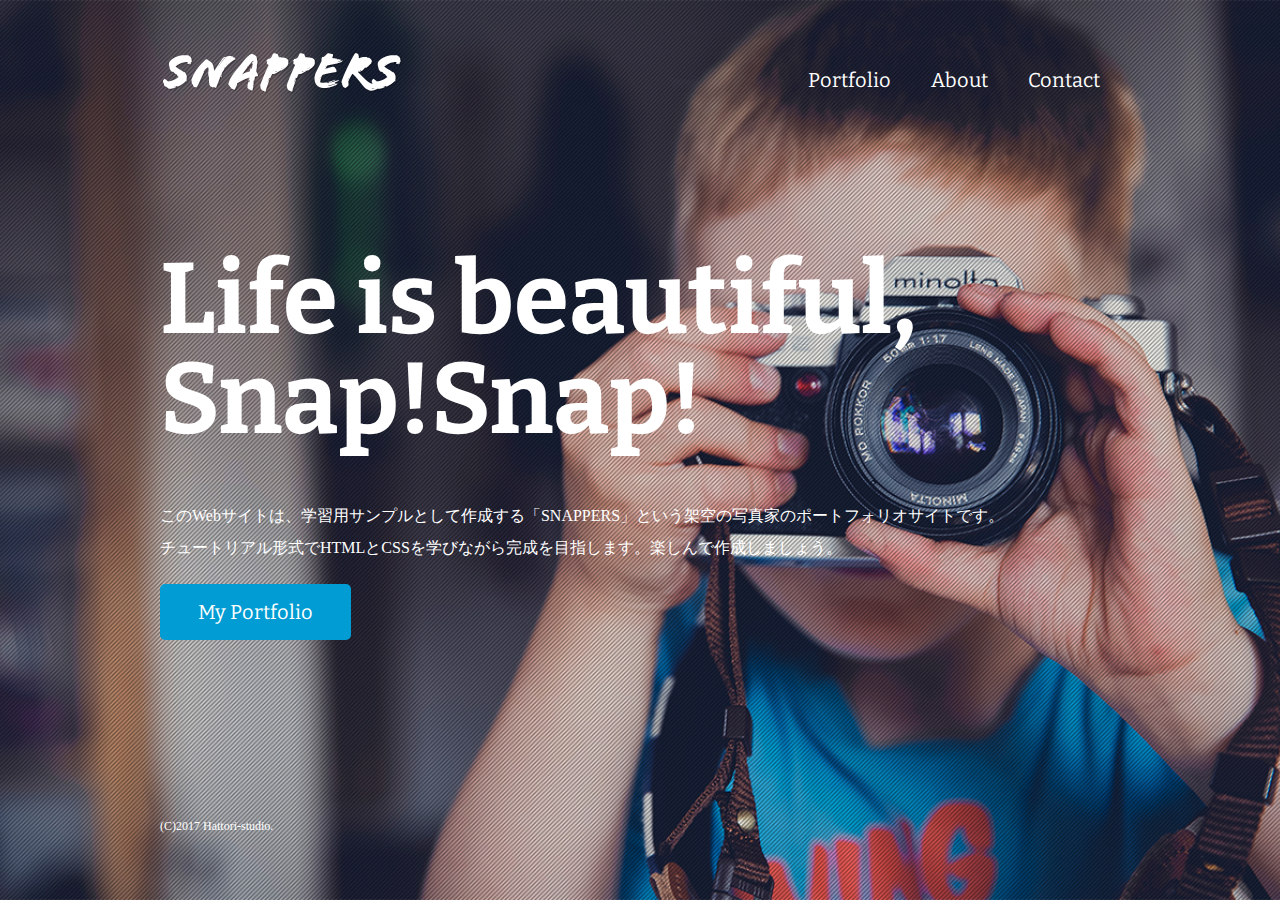
<file: index.html>
<!DOCTYPE html>
<html>
    <head>
       <meta charset="UTF-8">
       <meta name="viewport" content="width=device-width,initial-scale=1">
       <title>風景写真家</title>
       <link href="https://fonts.googleapis.com/css?family=Bitter:400,700" rel="stylesheet">
       <link href="css/style.css" rel="stylesheet">
    </head>
    <body id="index">
  
        <!-- header始まり -->
        <header>
          <div class="logo">
            <a href="index.html"><img src="images/logo.png" alt="SNAPPERS"></a>
          </div>
          <nav>
            <ul class="global-nav">
              <li><a href="portfolio.html">Portfolio</a></li>
              <li><a href="about.html">About</a></li>
              <li><a href="contact.html">Contact</a></li>
            </ul>
          </nav>
        </header>
        <!-- header終わり -->
        
        <!-- wrap始まり -->
        <div id="wrap">
          <div class="content">
            <h1>Life is beautiful, Snap!Snap!</h1>
            <p>このWebサイトは、学習用サンプルとして作成する「SNAPPERS」という架空の写真家のポートフォリオサイトです。<br>チュートリアル形式でHTMLとCSSを学びながら完成を目指します。楽しんで作成しましょう。</p>
            <p class="btn"><a href="portfolio.html">My Portfolio</a></p>
          </div>
        </div>
        <!-- wrap終わり -->
        
        <!-- footer始まり -->
        <footer>
          <small>(C)2017 Hattori-studio.</small>
        </footer>
        <!-- footer終わり -->
        
      </body>
      </html>
</file>
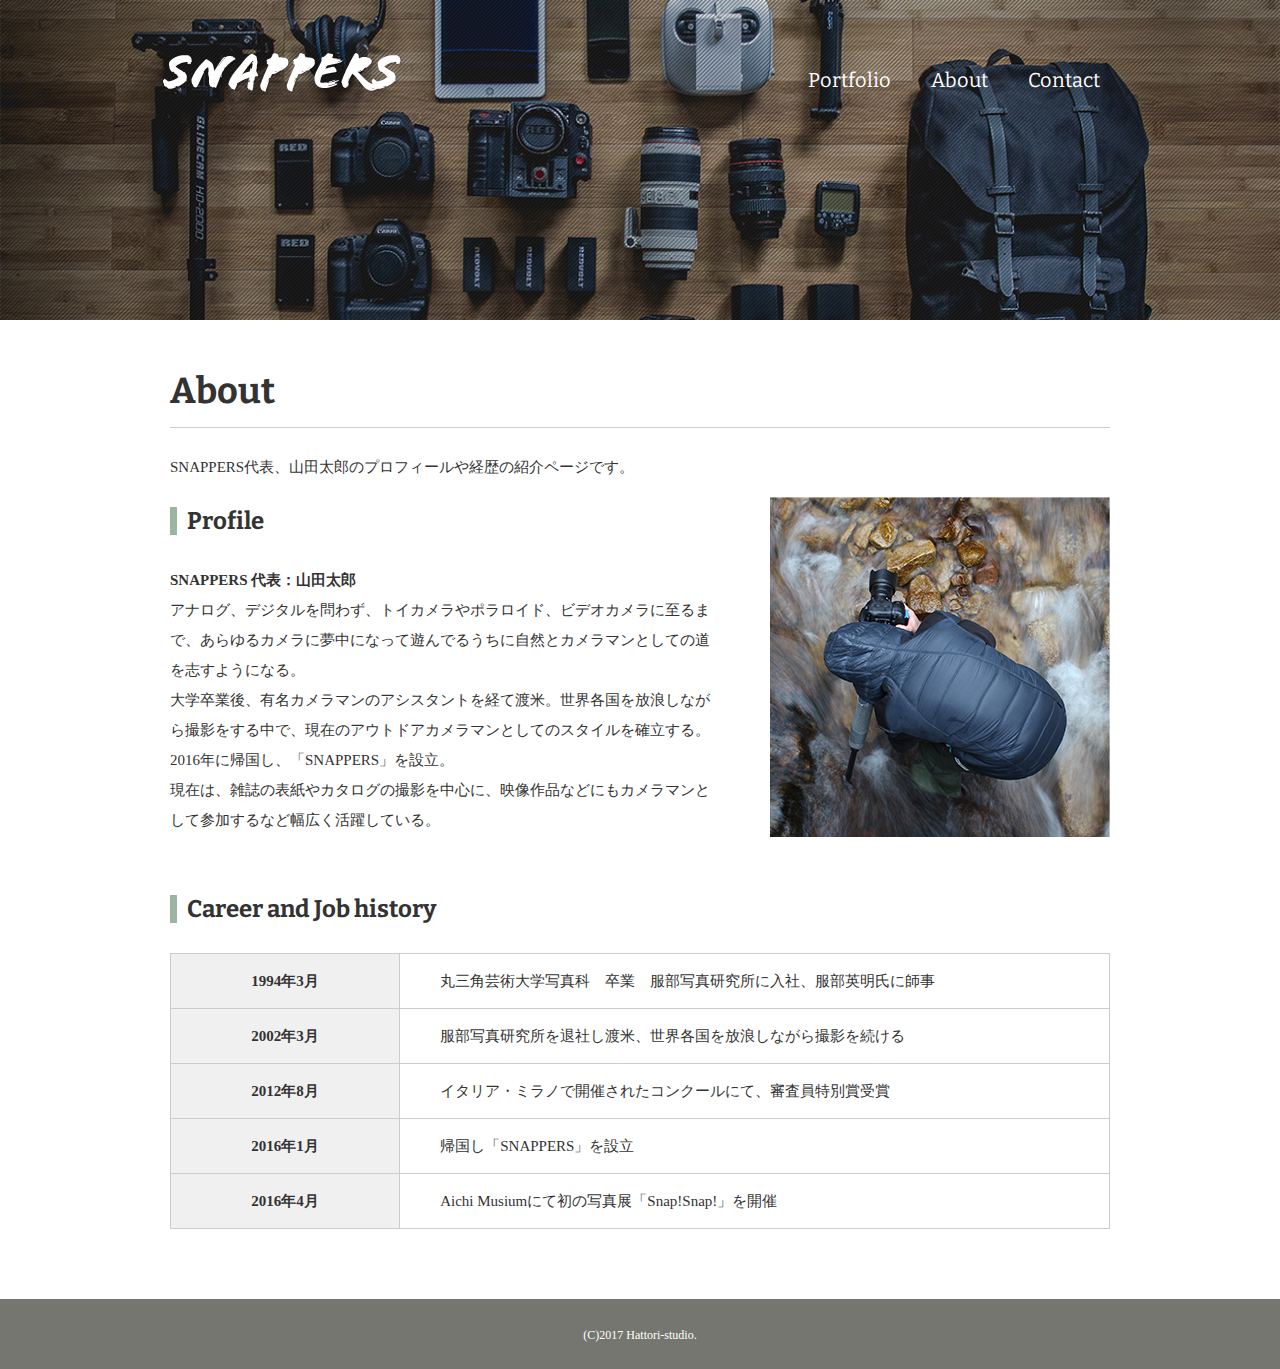
<file: about.html>
<!DOCTYPE html>
<html>
    <head>
       <meta charset="UTF-8">
       <meta name="viewport" content="width=device-width,initial-scale=1">
       <title>About | 風景写真家</title>
       <link href="https://fonts.googleapis.com/css?family=Bitter:400,700" rel="stylesheet">
       <link href="css/style.css" rel="stylesheet">
    </head>
    <body id="about">
        <!--header始まり-->
        <header>
            <div class="logo">
              <a href="index.html">
                  <img src="images/logo.png" alt="SNAPPERS">
              </a>
            </div>
            <nav>
                <ul class="global-nav">
                    <li><a href="portfolio.html">Portfolio</a></li>
                    <li><a href="about.html">About</a></li>
                    <li><a href="contact.html">Contact</a></li>
                </ul>
            </nav>
        </header>
        <!--header終わり-->

        <!--wrap始まり-->
        <div id="wrap">
            <div class="content">
                <div class="main-center">
                    <h1>About</h1>
                    <p>SNAPPERS代表、山田太郎のプロフィールや経歴の紹介ページです。</p>
                    <section class="profile clearfix">
                        <div class="profile-txt">
                            <h2 class="icon">Profile</h2>
                            <p><span>SNAPPERS 代表：山田太郎</span><br>
                                アナログ、デジタルを問わず、トイカメラやポラロイド、ビデオカメラに至るまで、あらゆるカメラに夢中になって遊んでるうちに自然とカメラマンとしての道を志すようになる。<br>
                                大学卒業後、有名カメラマンのアシスタントを経て渡米。世界各国を放浪しながら撮影をする中で、現在のアウトドアカメラマンとしてのスタイルを確立する。2016年に帰国し、「SNAPPERS」を設立。<br>
                                現在は、雑誌の表紙やカタログの撮影を中心に、映像作品などにもカメラマンとして参加するなど幅広く活躍している。</p>
                                

                        </div>
                        <img src="images/about-profile.png" alt="山田太郎プロフィール画像" class="profile-image">
                    </section>
                    <section class="career">
                        <h2 class="icon">Career and Job history</h2>
                        <table>
                            <tr>
                                <th>1994年3月</th>
                                <td>丸三角芸術大学写真科　卒業　服部写真研究所に入社、服部英明氏に師事</td>
                            </tr>
                            <tr>
                                <th>2002年3月</th>
                                <td>服部写真研究所を退社し渡米、世界各国を放浪しながら撮影を続ける</td>
                            </tr>
                            <tr>
                                <th>2012年8月</th>
                                <td>イタリア・ミラノで開催されたコンクールにて、審査員特別賞受賞</td>
                            </tr>
                            <tr>
                                <th>2016年1月</th>
                                <td>帰国し「SNAPPERS」を設立</td>
                            </tr>
                            <tr>
                                <th>2016年4月</th>
                                <td>Aichi Musiumにて初の写真展「Snap!Snap!」を開催</td>
                            </tr>
                        </table>

                    </section>
                </div>

            </div>

        </div>
        <!--wrap終わり-->

        <!--footer始まり-->
        <footer>
            <small>(C)2017 Hattori-studio.</small>


        </footer>
        <!--footer終わり-->
    </body>
</html>
</file>
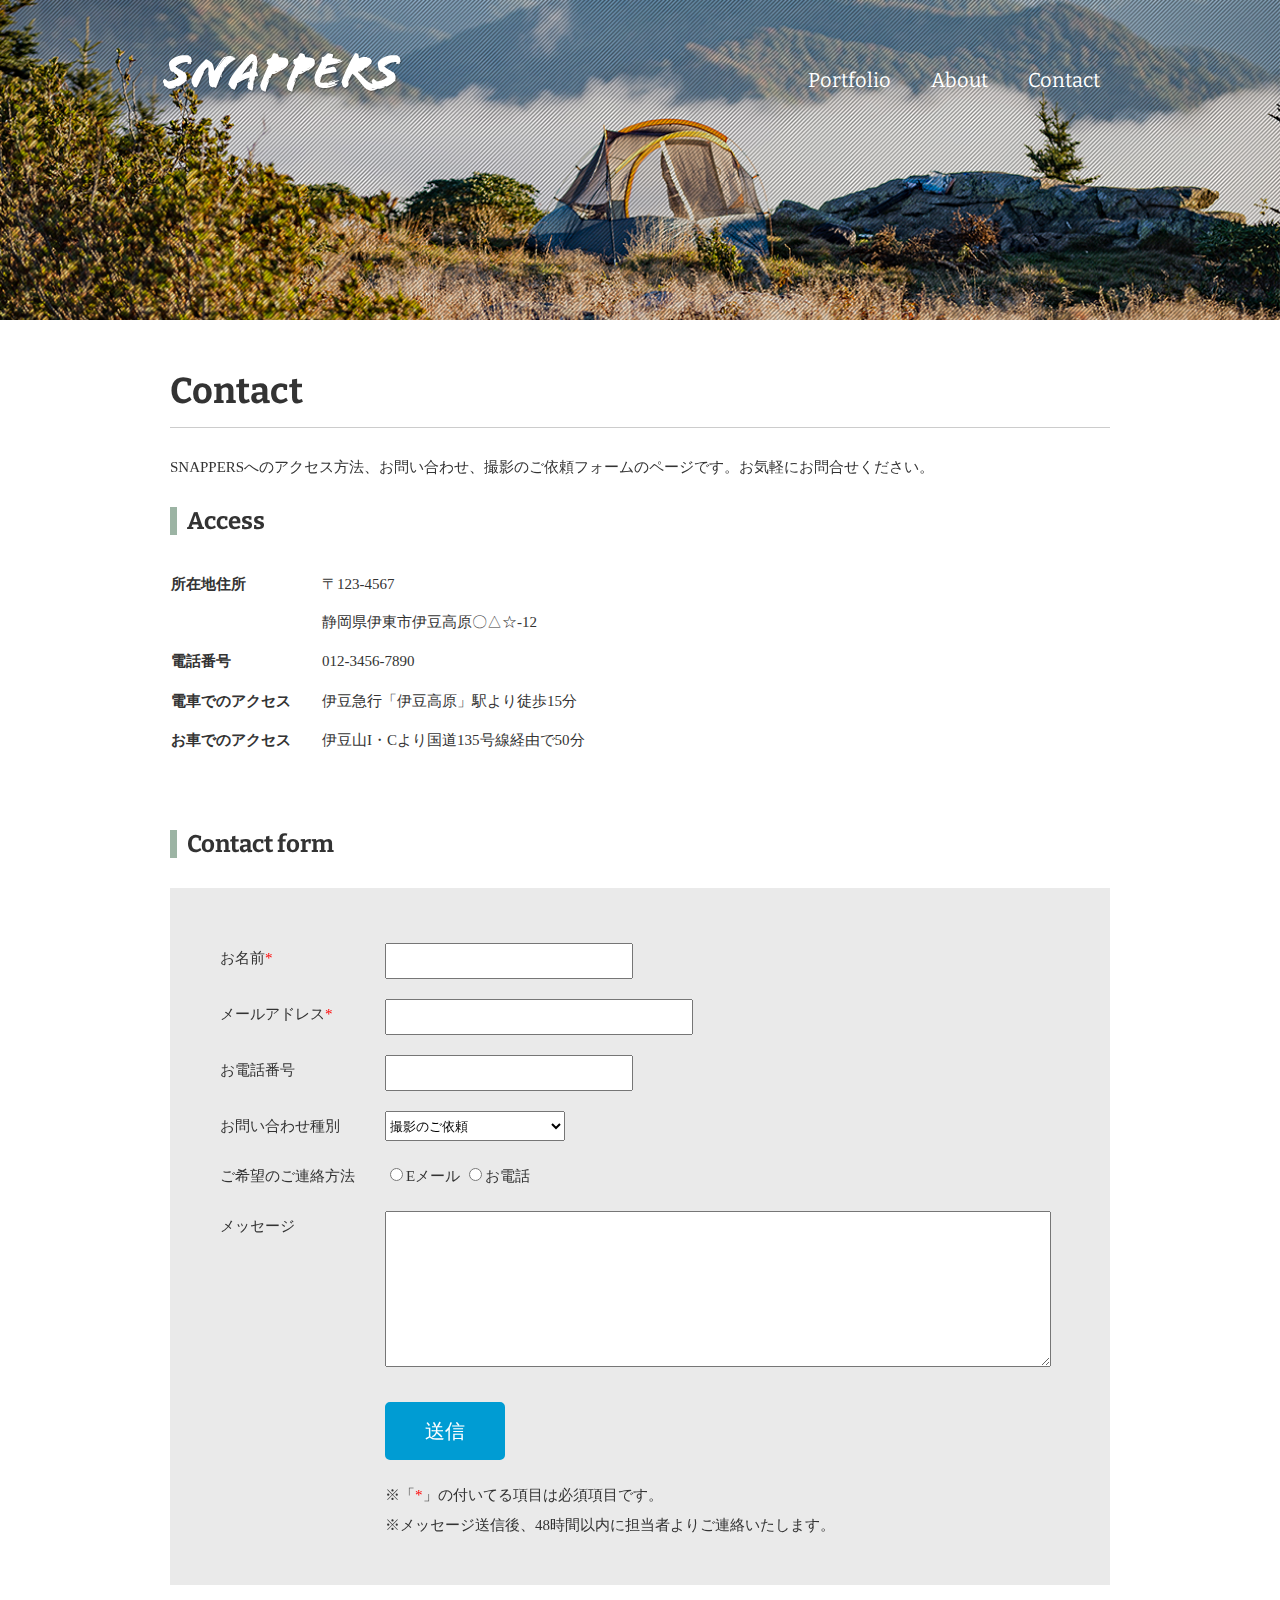
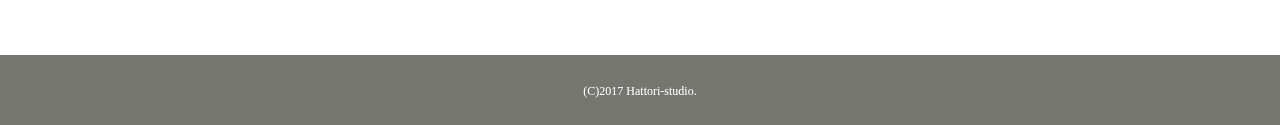
<file: contact.html>
<!DOCTYPE html>
<html>
    <head>
       <meta charset="UTF-8">
       <title>Contact | 風景写真家</title>
       <link href="https://fonts.googleapis.com/css?family=Bitter:400,700" rel="stylesheet">
       <link href="css/style.css" rel="stylesheet">
    </head>
    <body id="contact">
        <!--header始まり-->
        <header>
            <div class="logo">
              <a href="index.html">
                  <img src="images/logo.png" alt="SNAPPERS">
              </a>
            </div>
            <nav>
                <ul class="global-nav">
                    <li><a href="portfolio.html">Portfolio</a></li>
                    <li><a href="about.html">About</a></li>
                    <li><a href="contact.html">Contact</a></li>
                </ul>
            </nav>
        </header>
        <!--header終わり-->

        <!--wrap始まり-->
        <div id="wrap">
            <div class="content">
                <div class="main-center">
                    <h1>Contact</h1>
                    <p>SNAPPERSへのアクセス方法、お問い合わせ、撮影のご依頼フォームのページです。お気軽にお問合せください。</p>
                    <section class="access clearfix">
                        <h2 class="icon">Access</h2>
                        <table>
                            <tr>
                                <th>所在地住所</th>
                                <td>〒123-4567<br>静岡県伊東市伊豆高原〇△☆-12</td>
                            </tr>
                            <tr>
                                <th>電話番号</th>
                                <td>012-3456-7890</td>
                            </tr>
                            <tr>
                                <th>電車でのアクセス</th>
                                <td>伊豆急行「伊豆高原」駅より徒歩15分</td>
                            </tr>
                            <tr>
                                <th>お車でのアクセス</th>
                                <td>伊豆山I・Cより国道135号線経由で50分</td>
                            </tr>
                        </table>
                        <iframe src="https://www.google.com/maps/embed?pb=!1m18!1m12!1m3!1d3273.151628219959!2d139.1059978145803!3d34.877538581235605!2m3!1f0!2f0!3f0!3m2!1i1024!2i768!4f13.1!3m3!1m2!1s0x6019dc91e6c93e4f%3A0xae7aa327d6680a4!2z5LyK6LGG6auY5Y6f6aeF!5e0!3m2!1sja!2sjp!4v1602400859261!5m2!1sja!2sjp" width="460" height="220" frameborder="0" style="border:0;" allowfullscreen="" aria-hidden="false" tabindex="0"></iframe>

                    </section>
                    <section>
                        <h2 class="icon">Contact form</h2>
                        <div class="form">
                            <form>
                                <dl>
                                    <dt><span class="required">お名前</span></dt>
                                    <dd><input type="text" name="name" class="name" required></dd>
                                    <dt><span class="required">メールアドレス</span></dt>
                                    <dd><input type="email" name="email" class="email" required></dd>
                                    <dt>お電話番号</dt>
                                    <dd><input type="tel" name="tel" class="tel"></dd>
                                    <dt>お問い合わせ種別</dt>
                                    <dd>
                                        <select name="type" class="type">
                                            <option value="撮影のご依頼">撮影のご依頼</option>
                                            <option value="講演・各種メディア出演のご依頼">講演・各種メディア出演のご依頼</option>
                                            <option value="その他お問い合わせ">その他お問い合わせ</option>
                                            

                                        </select>
                                    </dd>
                                    <dt>ご希望のご連絡方法</dt>
                                    <dd>
                                        <input type="radio" name="contact" value="Eメール">Eメール
                                        <input type="radio" name="contact" value="お電話">お電話

                                    </dd>
                                    <dt>メッセージ</dt>
                                    <dd>
                                        <textarea name="message" class="message"></textarea>
                                    </dd>
                                </dl>
                                <button type="submit" class="btn">送信</button>
                            </form>
                            <div class="attention">
                                <p>※「<span class="required"></span>」の付いてる項目は必須項目です。<br>※メッセージ送信後、48時間以内に担当者よりご連絡いたします。</p>
                            </div>
                        </div>
                    </section>

                </div>

            </div>

        </div>
        <!--wrap終わり-->

        <!--footer始まり-->
        <footer>
            <small>(C)2017 Hattori-studio.</small>


        </footer>
        <!--footer終わり-->
    </body>
</html>
</file>
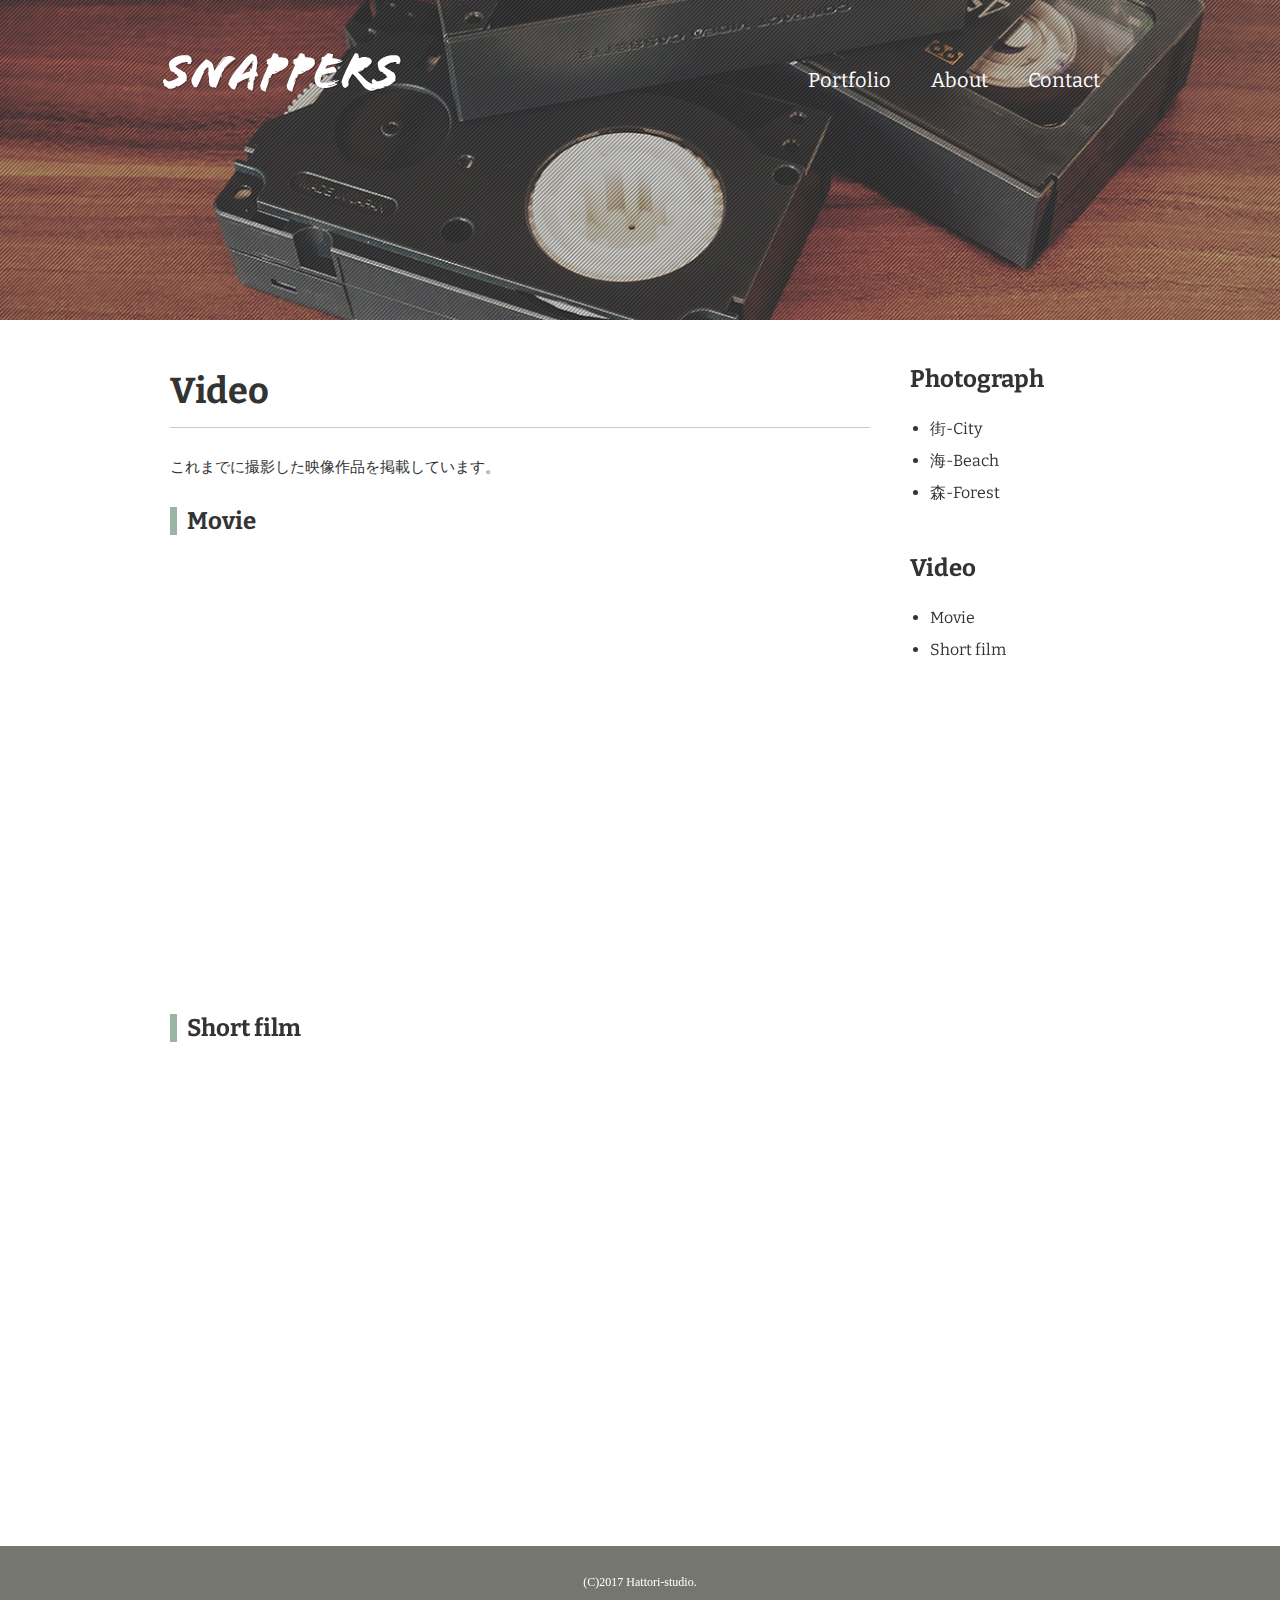
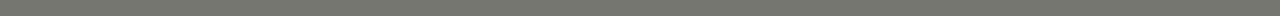
<file: video.html>
<!DOCTYPE html>
<html>
<head>
<meta charset="UTF-8">
<meta name="viewport" content="width=device-width,initial-scale=1">
<title>Video｜風景写真家</title>
<link href="https://fonts.googleapis.com/css?family=Bitter:400,700" rel="stylesheet">
<link href="css/style.css" rel="stylesheet">
</head>
<body id="video">
  
  <!-- header始まり -->
  <header>
    <div class="logo">
      <a href="index.html"><img src="images/logo.png" alt="SNAPPERS"></a>
    </div>
    <nav>
      <ul class="global-nav">
        <li><a href="portfolio.html">Portfolio</a></li>
        <li><a href="about.html">About</a></li>
        <li><a href="contact.html">Contact</a></li>
      </ul>
    </nav>
  </header>
  <!-- header終わり -->
  
  <!-- wrap始まり -->
  <div id="wrap" class="clearfix">
    <div class="content">
      <div class="main">
        <h1>Video</h1>
        <p>これまでに撮影した映像作品を掲載しています。</p>
        <section id="movie">
          <h2 class="icon">Movie</h2>
          <iframe width="700" height="394" src="https://www.youtube.com/embed/DgNOX9lfck8" frameborder="0" allow="accelerometer; autoplay; encrypted-media; gyroscope; picture-in-picture" allowfullscreen></iframe>
        </section>
        <section id="short-film">
          <h2 class="icon">Short film</h2>
			<iframe width="700" height="394" src="https://www.youtube.com/embed/NSojQoROjHk" frameborder="0" allow="accelerometer; autoplay; encrypted-media; gyroscope; picture-in-picture" allowfullscreen></iframe>
        </section>
      </div>
      <aside class="sidebar">
        <section>
          <h2>Photograph</h2>
          <ul>
            <li><a href="photograph.html#city">街-City</a></li>
            <li><a href="photograph.html#beach">海-Beach</a></li>
            <li><a href="photograph.html#forest">森-Forest</a></li>
          </ul>
        </section>
        <section>
          <h2>Video</h2>
          <ul>
            <li><a href="video.html#movie">Movie</a></li>
            <li><a href="video.html#short">Short film</a></li>
          </ul>
        </section>
      </aside>
    </div>
  </div>
  <!-- wrap終わり -->
  
  <!-- footer始まり -->
  <footer>
    <small>(C)2017 Hattori-studio.</small>
  </footer>
  <!-- footer終わり -->
  
</body>
</html>
</file>
<file: css/style.css>
@charset "utf-8";

body {
  margin: 0;
  padding: 0;
  background-color: #cccccc;
  color: #333333;
  font-size: 15px;
  line-height: 2;
}

p,h1,h2,h3,h4,h5,h6 {
  margin-top: 0;
}

img {
  vertical-align:bottom;
}

ul {
  margin: 0;
  padding: 0;
}

a {
  color: #3583aa;
  text-decoration: none;
}

a:visited {
  color: #788d98;
}

a:hover {
  text-decoration: underline;
}

header {
  width: 960px;
  height: 100px;
  margin: 0 auto;
}

.logo {
  float: left;
  margin-top: 50px;
}

.global-nav {
  float: right;
  margin-top: 60px;
}

.global-nav li {
  float: left;
  margin: 0 20px;
  font-size: 20px;
  list-style: none;
  font-family: 'Bitter', serif;
}

.global-nav li a {
  color: #ffffff;
}

.global-nav li a:hover {
  border-bottom: 2px solid #ffffff;
  padding-bottom: 3px;
  text-decoration: none;
}

#wrap {
  clear: both;
  background-color: #ffffff;
  margin-top: 220px;
  padding: 35px 0;
}

.content {
  width: 960px;
  margin: 0 auto;
}

footer {
  text-align: center;
  color: #ffffff;
  padding: 20px 0;
  background-color: #767671;
}

footer small {
  font-size: 12px;
}

#index h1 {
  font-size: 100px;
  line-height: 1;
  color: #ffffff;
  font-family: 'Bitter', serif;
  margin-bottom: 50px;
  border: none;
}

#index .content {
  margin-top: 150px;
}

#index p {
    font-size: 16px;
    color: #ffffff;
}

.btn a {
    background-color: #009cd3;
    color: #ffffff;
    font-size: 20px;
    font-family: 'Bitter', serif;
    width: 185px;
    display: block;
    text-align: center;
    line-height: 50px;
    margin-top: 20px;
    border-radius: 5px;
    border: 3px solid #009cd3;
}

.btn a:hover {
    text-decoration: none;
    background-color: #ffffff;
    color: #009cd3;
}

#index footer {
    width: 960px;
    margin: 150px auto 0 auto;
    text-align: left;
    background-color: transparent;
    
}

#index {
    background-image: url(../images/bg-index.jpg);
    background-repeat: no-repeat;
    background-position: center center;
    background-attachment: fixed;
    background-size: cover;
}

#about {
  background-image: url(../images/bg-about.jpg);
  background-repeat: no-repeat;
  background-position: center top;
  background-attachment: fixed;
  background-size: 100% auto;
}

.main-center {
  width: 940px;
  margin: 0 auto;
}

h1 {
  font-family: 'Bitter', serif;
  font-size: 36px;
  border-bottom: 1px solid #cccccc;

}

h2 {
  font-family: 'Bitter', serif;
  font-size: 24px;

}

.icon:before {
  content: "";
  padding-right: 10px;
  border-left: 7px solid #9cb4a4;
}

#about .profile-txt {
  width: 540px;
  float: left;
}

#about .profile-txt span {
  font-weight: bold;
}

#about .profile-image {
  float: right;
}

.clearfix:after {
  content: "";
  display: block;
  clear: both;
}

section {
  margin-bottom: 35px;
}

#about .career th {
  width: 240px;
  background-color: #f0f0f0;
  padding: 12px 0;
  border: 1px solid #cccccc;
}

#about .career td {
  width: 660px;
  padding: 12px 40px;
  border: 1px solid #cccccc;
}


table {
  border-spacing: 0;
  border-collapse: collapse;
}

#index #wrap {
  background-color: transparent;
  margin-top: 0;
  padding: 0;
}

#portfolio {
  background-image: url(../images/bg-portfolio.jpg);
  background-repeat: no-repeat;
  background-position: center top;
  background-attachment: fixed;
  background-size: 100% auto;
}

.main {
  width: 700px;
  margin: 0 10px;
  float: left;
}

.sidebar {
  width: 200px;
  margin: 0 10px 0 30px;
  float: right;
  font-family: 'Bitter', serif;
}

a img:hover {
  opacity: 0.8;
}

.sidebar h2 {
  margin-bottom: 10px;
}

.sidebar ul {
  font-size: 16px;
  margin-left: 20px;
}

.sidebar ul a {
  color: #333333;
}

#photograph {
  background-image: url(../images/bg-photograph.jpg);
  background-repeat: no-repeat;
  background-position: center top;
  background-attachment: fixed;
  background-size: 100% auto;
}

#photograph .photograph-list li {
  float: left;
  list-style: none;
  margin: 0 20px 15px 0;
}

#photograph .photograph-list li:nth-child(3n) {
  margin-right: 0;
}

#video {
  background-image: url(../images/bg-video.jpg);
  background-repeat: no-repeat;
  background-position: center top;
  background-attachment: fixed;
  background-size: 100% auto;
}

#contact {
  background-image: url(../images/bg-contact.jpg);
  background-repeat: no-repeat;
  background-position: center top;
  background-attachment: fixed;
  background-size: 100% auto;

}

#contact .access table {
  float: left;
}

#contact .access th,
#contact .access td {
  text-align: left;
  vertical-align: top;
  line-height: 2.5;
  
}

#contact .access td {
  padding-left: 30px;
}

#contact .access iframe {
  width: 460px;
  float: right;
}

#contact .form {
  background-color: #eaeaea;
  padding: 30px 50px;

}

#contact .form dl dt {
  width: 165px;
  padding: 10px 0;
  float: left;
  clear: both;
}

#contact .form dl dd {
  padding: 10px 0;
}

#contact .form .name {
  width: 240px;
  height: 30px;
}

#contact .form .email {
  width: 300px;
  height: 30px;
}

#contact .form .tel {
  width: 240px;
  height: 30px;
}

#contact .form .type {
  width: 180px;
  height: 30px;
}

#contact .form .message {
  width: 660px;
  height: 150px;
}

#contact .form .btn {
  background-color: #009cd3;
    color: #ffffff;
    font-size: 20px;
    
    width: 120px;
    display: block;
    text-align: center;
    line-height: 50px;
    
    border-radius: 5px;
    border: 3px solid #009cd3;
    margin-left: 165px;
}

#contact .form .btn:hover {
  text-decoration: none;
  background-color: #ffffff;
  color: #009cd3;
  cursor: pointer;
}

#contact .form .required:after {
  content: "*";
  color: #ff0000;

}

#contact .form .attention {
  margin: 20px 0 0 165px;
}

@media screen and (max-width:600px) {
  /* 画面サイズが600px以下の場合に適用*/


body {
  font-size: 3.5vw;
}

h1 {
  font-size: 7.2vw;
}

h2 {
  font-size: 6vw;
}

header {
  width: auto;
  margin: 0 5%;
}

.logo {
  float: none;
  text-align: center;

}

.global-nav {
  float: none;
  margin-top: 40px;
  text-align: center;

}

.global-nav li {
  display: inline;
  float: none;
  margin: 0 8px;
}

#wrap {
  margin-top: 40px;
  padding: 35px 0 0;
}

.content {
  width: 100%;
}

.main {
  float: none;
  width: auto;
  margin: 0 5%;

}

h2 img {
  max-width: 100%;
}

#portfolio {
  background-image: url(../images/bg-portfolio-sp.jpg);

}

.sidebar {
  width: auto;
  float: none;
  margin: 0;
  padding: 30px 10% 10px;
  background-color: #f7f6f4;
}

}
</file>
